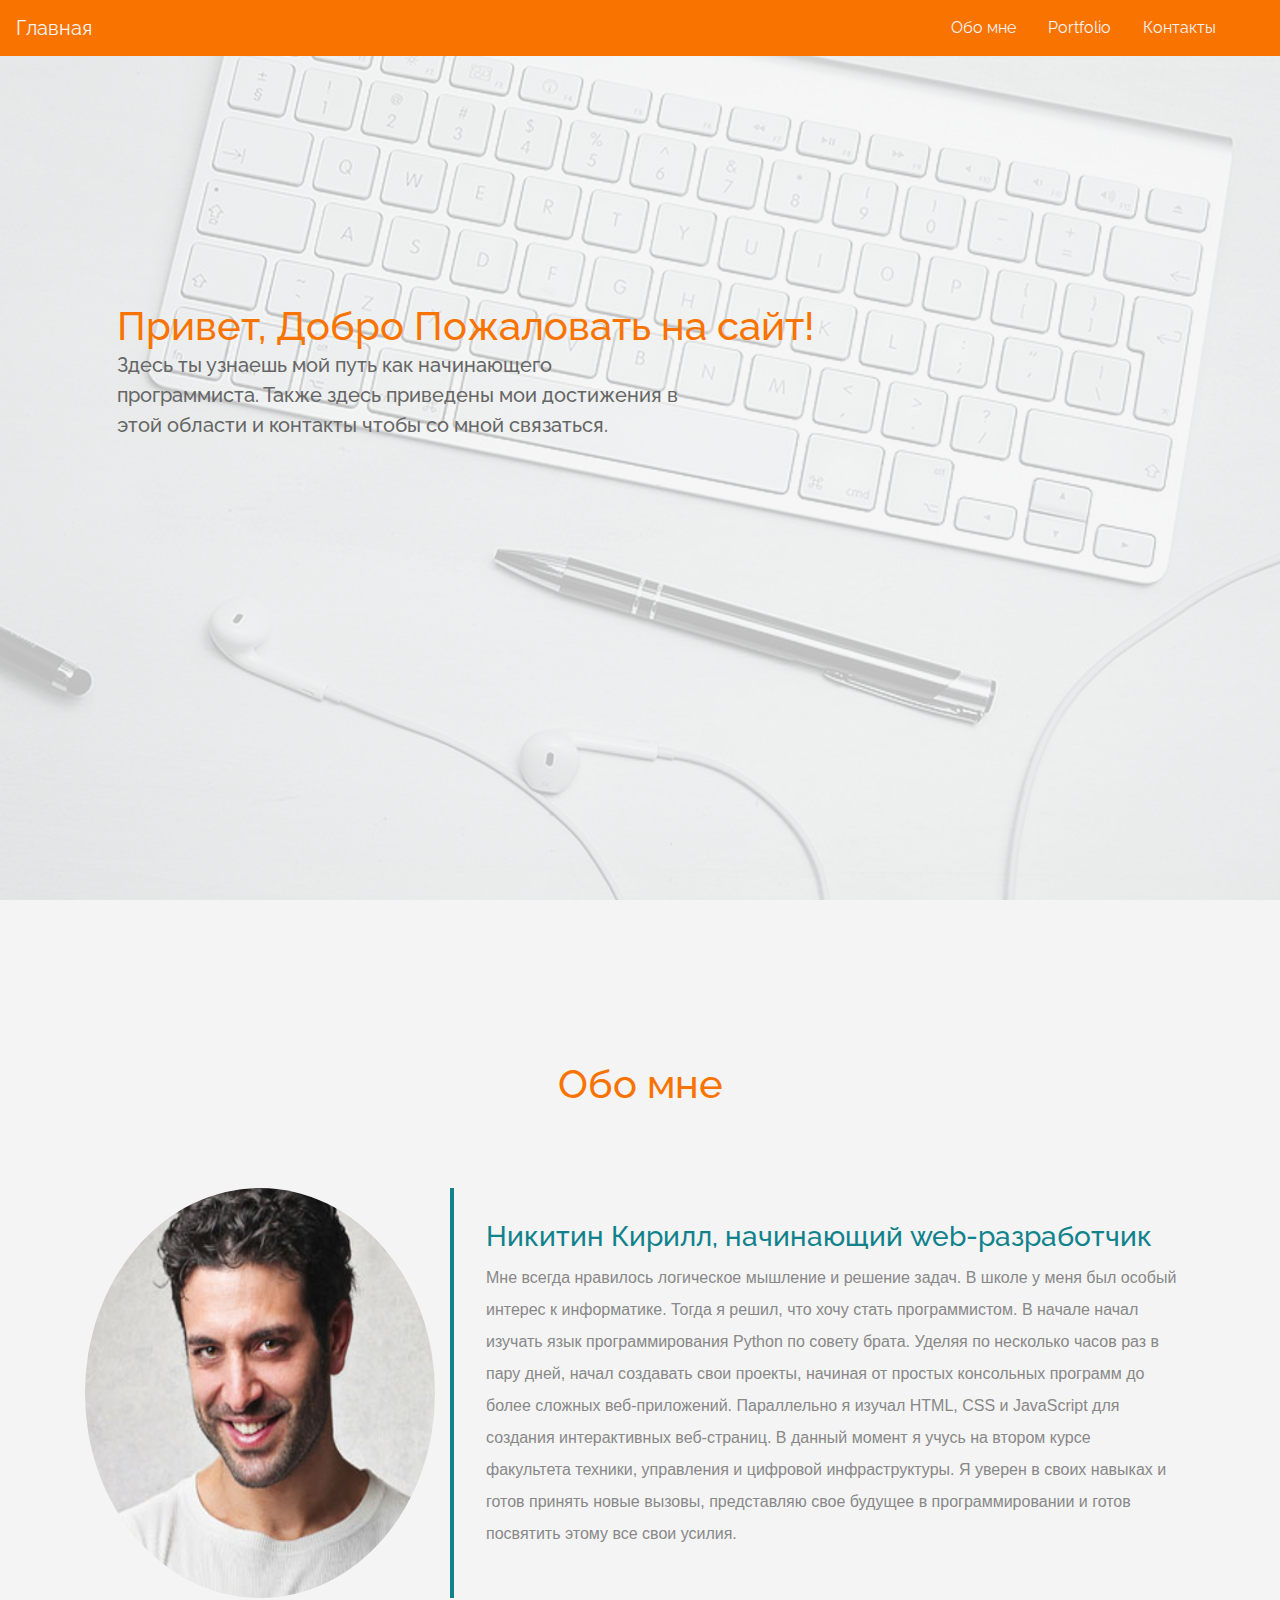
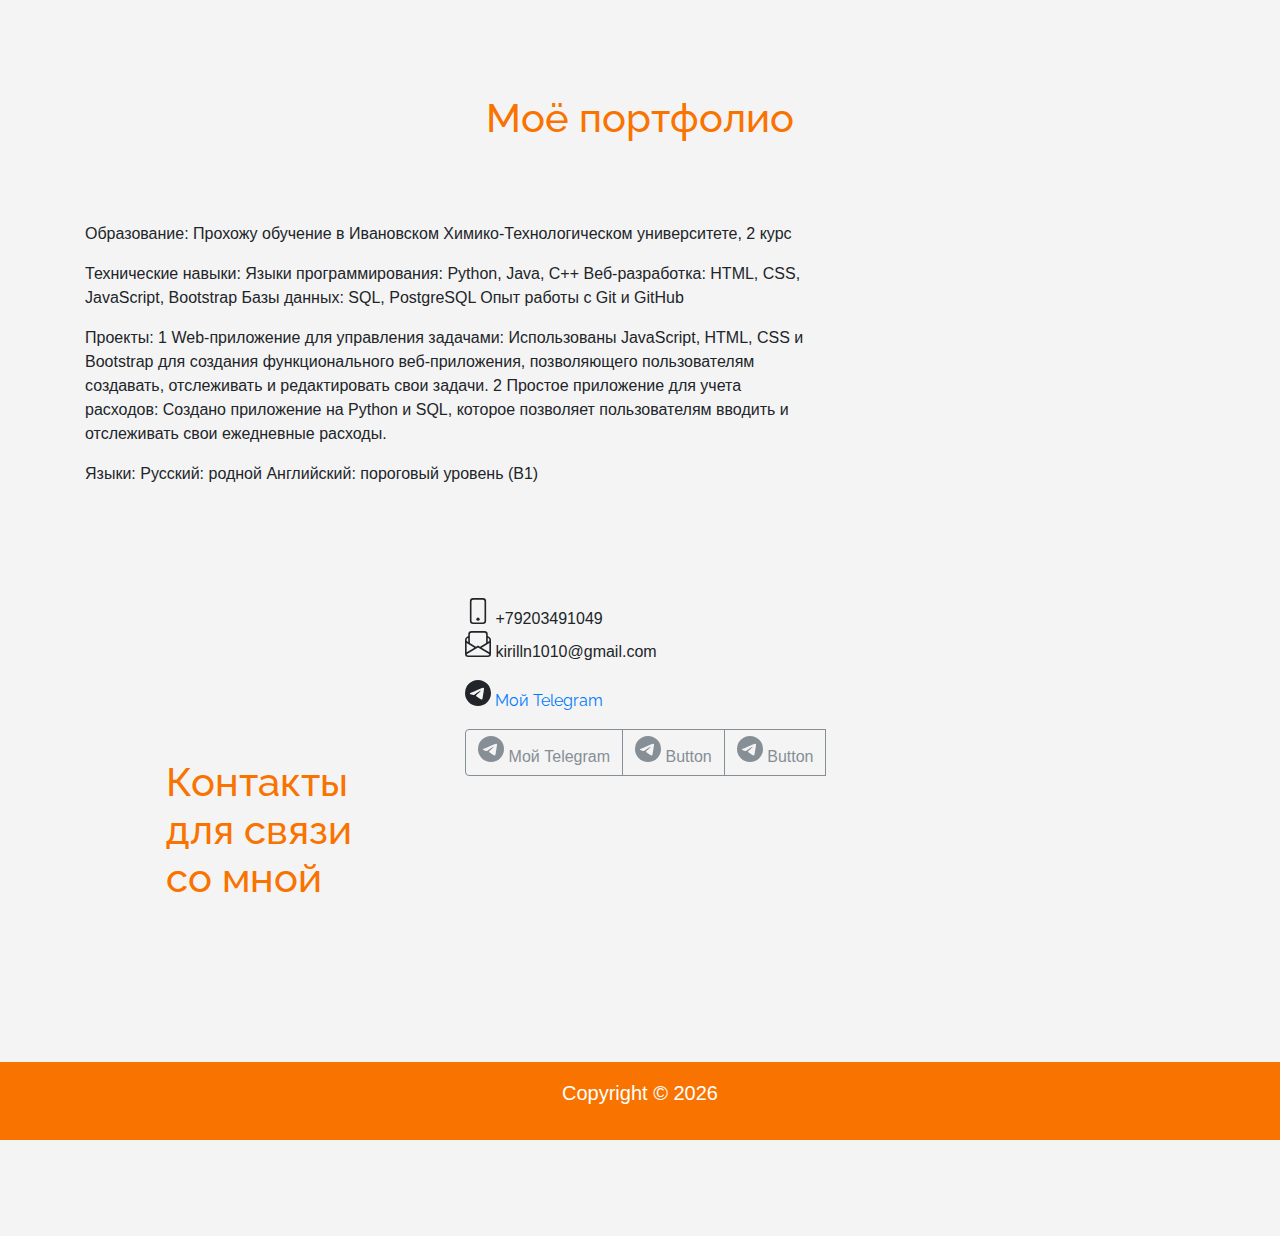
<file: index.html>
<!DOCTYPE html>
<html lang="ru">
<head>
	<title>Начало чего-то большего</title>
	 <!-- add bootstrap css file -->

      <link rel="stylesheet" type="text/css" href="css/bootstrap.min.css">
      <link rel="stylesheet" type="text/css" href="css/main.css">

</head>
<body>
  <!-- navbar -->

  <nav class="navbar navbar-expand-lg fixed-top ">
	  <a class="navbar-brand" href="#">Главная</a>
	  <button class="navbar-toggler" type="button" data-toggle="collapse" data-target="#navbarSupportedContent" aria-controls="navbarSupportedContent" aria-expanded="false" aria-label="Toggle navigation">
	    <span class="navbar-toggler-icon"></span>
	  </button>

	  <div class="collapse navbar-collapse " id="navbarSupportedContent">
	    <ul class="navbar-nav mr-4">
	      
	      <li class="nav-item">
	        <a class="nav-link" data-value="about" href="#">Обо мне</a>
	      </li>
	      <li class="nav-item">
	        <a class="nav-link " data-value="portfolio" href="#">Portfolio</a>
	      </li>
	      <li class="nav-item">
	        <a class="nav-link " data-value="contact" href="#">Контакты</a>
	      </li>
	    </ul>
	    
	  </div>
</nav>
<!-- header -->
<header class="header ">
  <div class="overlay"></div>
   <div class="container">
   	  <div class="description ">
  	<h1>
  		Привет, Добро Пожаловать на сайт!
  		<p>
            Здесь ты узнаешь мой путь как начинающего программиста. Также здесь приведены мои достижения в этой области и контакты чтобы со мной связаться. 
  	</h1>
  </div>
   </div>
  
</header>

<!-- about section -->
<div class="about" id="about">
	<div class="container">
	  <h1 class="text-center">Обо мне</h1>
		<div class="row">
			<div class="col-lg-4 col-md-4 col-sm-12">
				<img src="images/team-3.jpg" class="img-fluid">
			</div>
			<div class="col-lg-8 col-md-8 col-sm-12 desc">
			  
				<h3>Никитин Кирилл, начинающий web-разработчик</h3>
				<p>
                    Мне всегда нравилось логическое мышление и решение задач. В школе у меня был особый интерес к информатике. Тогда я решил, что хочу стать программистом.
                    В начале начал изучать язык программирования Python по совету брата. Уделяя по несколько часов раз в пару дней, начал создавать свои проекты, начиная от простых консольных программ до более сложных веб-приложений. Параллельно я изучал HTML, CSS и JavaScript для создания интерактивных веб-страниц.
                    В данный момент я учусь на втором курсе факультета техники, управления и цифровой инфраструктуры. Я уверен в своих навыках и готов принять новые вызовы, представляю свое будущее в программировании и готов посвятить этому все свои усилия.
				</p>
			</div>
		</div>
	</div>
</div>

<!-- portfolio -->
<div class="portfolio" id="portfolio">
     <h1 class="text-center">Моё портфолио</h1>
	<div class="container">
		<div class="row">
			<div class="col-lg-8 col-md-8 col-sm-12 desc">
				<p>Образование:
					Прохожу обучение в Ивановском Химико-Технологическом университете, 2 курс </p>
				<p>Технические навыки:

					Языки программирования: Python, Java, C++
					Веб-разработка: HTML, CSS, JavaScript, Bootstrap
					Базы данных: SQL, PostgreSQL
					Опыт работы с Git и GitHub</p>
				<p>Проекты:

					1 Web-приложение для управления задачами: Использованы JavaScript, HTML, CSS и Bootstrap для создания функционального веб-приложения, позволяющего пользователям создавать, отслеживать и редактировать свои задачи.
					2 Простое приложение для учета расходов: Создано приложение на Python и SQL, которое позволяет пользователям вводить и отслеживать свои ежедневные расходы.
					</p>
				<p>Языки:

					Русский: родной
					Английский: пороговый уровень (B1)</p>
		</div>
	</div>
</div>
<!-- Contact form -->
<div class="contact-form" id="contact">
	<div class="container">
			<div class="row">
				<div class="col-lg-4 col-md-4 col-sm-12">
				  <h1>Контакты для связи со мной</h1>	
				</div>
				<div class="col-lg-8 col-md-8 col-sm-12 right">
					<svg xmlns="http://www.w3.org/2000/svg" width="26" height="26" fill="currentColor" class="bi bi-phone" viewBox="0 0 16 16">
						<path d="M11 1a1 1 0 0 1 1 1v12a1 1 0 0 1-1 1H5a1 1 0 0 1-1-1V2a1 1 0 0 1 1-1zM5 0a2 2 0 0 0-2 2v12a2 2 0 0 0 2 2h6a2 2 0 0 0 2-2V2a2 2 0 0 0-2-2z"/>
						<path d="M8 14a1 1 0 1 0 0-2 1 1 0 0 0 0 2"/>
					  </svg>
					  +79203491049
					<p>
						<svg xmlns="http://www.w3.org/2000/svg" width="26" height="26" fill="currentColor" class="bi bi-envelope-paper" viewBox="0 0 16 16">
							<path d="M4 0a2 2 0 0 0-2 2v1.133l-.941.502A2 2 0 0 0 0 5.4V14a2 2 0 0 0 2 2h12a2 2 0 0 0 2-2V5.4a2 2 0 0 0-1.059-1.765L14 3.133V2a2 2 0 0 0-2-2zm10 4.267.47.25A1 1 0 0 1 15 5.4v.817l-1 .6zm-1 3.15-3.75 2.25L8 8.917l-1.25.75L3 7.417V2a1 1 0 0 1 1-1h8a1 1 0 0 1 1 1zm-11-.6-1-.6V5.4a1 1 0 0 1 .53-.882L2 4.267zm13 .566v5.734l-4.778-2.867zm-.035 6.88A1 1 0 0 1 14 15H2a1 1 0 0 1-.965-.738L8 10.083zM1 13.116V7.383l4.778 2.867L1 13.117Z"/>
						  </svg>
					  kirilln1010@gmail.com
					</p>
					<p>
						<svg xmlns="http://www.w3.org/2000/svg" width="26" height="26" fill="currentColor" class="bi bi-telegram" viewBox="0 0 16 16">
							<path d="M16 8A8 8 0 1 1 0 8a8 8 0 0 1 16 0M8.287 5.906q-1.168.486-4.666 2.01-.567.225-.595.442c-.03.243.275.339.69.47l.175.055c.408.133.958.288 1.243.294q.39.01.868-.32 3.269-2.206 3.374-2.23c.05-.012.12-.026.166.016s.042.12.037.141c-.03.129-1.227 1.241-1.846 1.817-.193.18-.33.307-.358.336a8 8 0 0 1-.188.186c-.38.366-.664.64.015 1.088.327.216.589.393.85.571.284.194.568.387.936.629q.14.092.27.187c.331.236.63.448.997.414.214-.02.435-.22.547-.82.265-1.417.786-4.486.906-5.751a1.4 1.4 0 0 0-.013-.315.34.34 0 0 0-.114-.217.53.53 0 0 0-.31-.093c-.3.005-.763.166-2.984 1.09"/>
						  </svg>
						  <a href="https://t.me/Clearheadedtyt">Мой Telegram</a>
					  </p>
					  <p>
						<div class="btn-group">
							<button type="button" class="btn btn-outline-secondary" >
							  <svg xmlns="http://www.w3.org/2000/svg" width="26" height="26" fill="currentColor" class="bi bi-telegram" viewBox="0 0 16 16">
			  <path d="M16 8A8 8 0 1 1 0 8a8 8 0 0 1 16 0M8.287 5.906q-1.168.486-4.666 2.01-.567.225-.595.442c-.03.243.275.339.69.47l.175.055c.408.133.958.288 1.243.294q.39.01.868-.32 3.269-2.206 3.374-2.23c.05-.012.12-.026.166.016s.042.12.037.141c-.03.129-1.227 1.241-1.846 1.817-.193.18-.33.307-.358.336a8 8 0 0 1-.188.186c-.38.366-.664.64.015 1.088.327.216.589.393.85.571.284.194.568.387.936.629q.14.092.27.187c.331.236.63.448.997.414.214-.02.435-.22.547-.82.265-1.417.786-4.486.906-5.751a1.4 1.4 0 0 0-.013-.315.34.34 0 0 0-.114-.217.53.53 0 0 0-.31-.093c-.3.005-.763.166-2.984 1.09"/>
			</svg>
							  <span class="visually-hidden">Мой Telegram</span>
							</button>
							<button type="button" class="btn btn-outline-secondary">
							  <svg xmlns="http://www.w3.org/2000/svg" width="26" height="26" fill="currentColor" class="bi bi-telegram" viewBox="0 0 16 16">
			  <path d="M16 8A8 8 0 1 1 0 8a8 8 0 0 1 16 0M8.287 5.906q-1.168.486-4.666 2.01-.567.225-.595.442c-.03.243.275.339.69.47l.175.055c.408.133.958.288 1.243.294q.39.01.868-.32 3.269-2.206 3.374-2.23c.05-.012.12-.026.166.016s.042.12.037.141c-.03.129-1.227 1.241-1.846 1.817-.193.18-.33.307-.358.336a8 8 0 0 1-.188.186c-.38.366-.664.64.015 1.088.327.216.589.393.85.571.284.194.568.387.936.629q.14.092.27.187c.331.236.63.448.997.414.214-.02.435-.22.547-.82.265-1.417.786-4.486.906-5.751a1.4 1.4 0 0 0-.013-.315.34.34 0 0 0-.114-.217.53.53 0 0 0-.31-.093c-.3.005-.763.166-2.984 1.09"/>
			</svg>
							  <span class="visually-hidden">Button</span>
							</button>
							<button type="button" class="btn btn-outline-secondary">
							  <svg xmlns="http://www.w3.org/2000/svg" width="26" height="26" fill="currentColor" class="bi bi-telegram" viewBox="0 0 16 16">
			  <path d="M16 8A8 8 0 1 1 0 8a8 8 0 0 1 16 0M8.287 5.906q-1.168.486-4.666 2.01-.567.225-.595.442c-.03.243.275.339.69.47l.175.055c.408.133.958.288 1.243.294q.39.01.868-.32 3.269-2.206 3.374-2.23c.05-.012.12-.026.166.016s.042.12.037.141c-.03.129-1.227 1.241-1.846 1.817-.193.18-.33.307-.358.336a8 8 0 0 1-.188.186c-.38.366-.664.64.015 1.088.327.216.589.393.85.571.284.194.568.387.936.629q.14.092.27.187c.331.236.63.448.997.414.214-.02.435-.22.547-.82.265-1.417.786-4.486.906-5.751a1.4 1.4 0 0 0-.013-.315.34.34 0 0 0-.114-.217.53.53 0 0 0-.31-.093c-.3.005-.763.166-2.984 1.09"/>
			</svg>
							  <span class="visually-hidden">Button</span>
							</button>
					  </p>
				</div>
			</div>
	</div>
</div>
	
	<footer class="footer mt-auto py-3" style="background:#F97300;">
	<div class="container">
		<p class="text-center text-white lead">Copyright &copy; <script type="text/javascript">
			document.write(new Date().getFullYear());
		  </script> </p>
	  
	</div>
  </footer>
<!-- add Javasscript file from js file -->
<script type="text/javascript" src="js/jquery.min.js"></script>
<script type="text/javascript" src="js/bootstrap.min.js"></script>
<script type="text/javascript" src='js/main.js'></script>

</body>
</html>
</file>
<file: css/main.css>
@import url('https://fonts.googleapis.com/css?family=Raleway');

body{
	padding: 0;
	margin: 0;
	background:#f4f4f4;

}
html,h1,h2,h3,h4,h5,h6,a{
	font-family: "Raleway";
}

::-webkit-scrollbar {
  width: 20px;
}

/* Track */
::-webkit-scrollbar-track {
  box-shadow: inset 0 0 5px grey;
  border-radius: 10px;
}
::-webkit-scrollbar{width : 15px;  }
/* Handle */
::-webkit-scrollbar-thumb {
  background: red;
  border-radius: 10px;
}

.navbar{
	background:#F97300;
}
.nav-link , .navbar-brand{
	color: #f4f4f4;
	cursor: pointer;
}
.nav-link{
	margin-right: 1em !important;
}
.nav-link:hover{
	background: #f4f4f4;
	color: #f97300;

}
.navbar-collapse{
 justify-content: flex-end;
}
.navbar-toggler{
  background:#fff !important;
}

/*header style*/
.header{
	position: relative;
	background-image: url('../images/headerback.jpg');

	background-size: cover;
	background-position: center;
}
.overlay{
	position: absolute;
	min-height: 100%;
	min-width: 100%;
	left: 0;
	top: 0;
	background: rgba(244, 244, 244, 0.79);
}
.description{
    position: absolute;
    top: 30%;
    margin: auto;
    padding: 2em;

}
.description h1{
	color:#F97300 ;
}
.description p{
	color:#666;
	font-size: 20px;
	width: 50%;
	line-height: 1.5;
}
.description button{
	border:1px  solid #F97300;
	background:#F97300;
	color:#fff;
}
.about{
	margin: 4em 0;
	padding: 1em;
	position: relative;
}
.about h1{
	color:#F97300;
	margin: 2em;
}
.about img{
	height: 100%;
    width: 100%;
    border-radius: 50%
}
.about span{
	display: block;
	color: #888;
	position: absolute;
	left: 115px;
}
.about .desc{
	padding: 2em;
	border-left:4px solid #10828C;
}
.about .desc h3{
	color: #10828C;
}
.about .desc p{
	line-height:2;
	color:#888;
}


/*Portfolio*/
.portfolio{
	margin: 4em 0;
    position: relative;	
}
.portfolio h1{
	color:#F97300;
	margin: 2em;	
}
.portfolio img{
	 height: 15rem;
	 width: 100%;
	 margin: 1em;

	

}

/*blog style*/

.blog{
	margin: 4em 0;
	position: relative;	
}
.blog h1{
	color:#F97300;
	margin: 2em;	
}
.blog .card{
	box-shadow: 0 0 20px #ccc;
}
.blog .card img{
	width: 100%;
	height: 12em;
}
@media and (max-width: 768px){
 .team .item img{
 	width: 100%;
 }	
}
.blog .card-title{
	color:#F97300;
	 
}
.blog .card-body{
	padding: 1em;
}
.team{
	margin: 4em 0;
	position: relative;

}
.team h1{
	color:#F97300;
	margin: 2em;	
}
.team .item{
	position: relative;
	overflow: hidden;	
}
.team .des{
	background: #F97300;
	color: #fff;
	text-align: center;
	border-top-right-radius: 93%;
	transition:.3s ease-in-out;
	position: absolute;
	width: 88%;
	bottom: 24px;


}
.team .item:hover .des{
	height: 100%;
	background:#f973007d;
    position: absolute;
	width: 89%;
	padding: 5em;
	top: 0;
	border-top-right-radius: 0;
}
.contact-form{
	margin: 6em 0;
	position: relative;		
}

.contact-form h1{
	padding:2em 1px;
	color: #F97300; 
}
.contact-form .right{
	max-width: 600px;
}
.contact-form .right .btn-secondary{
	background:  #F97300;
	color: #fff;
	border:0;
}
.contact-form .right .form-control::placeholder{
	color: #888;
	font-size: 16px;
}
</file>
